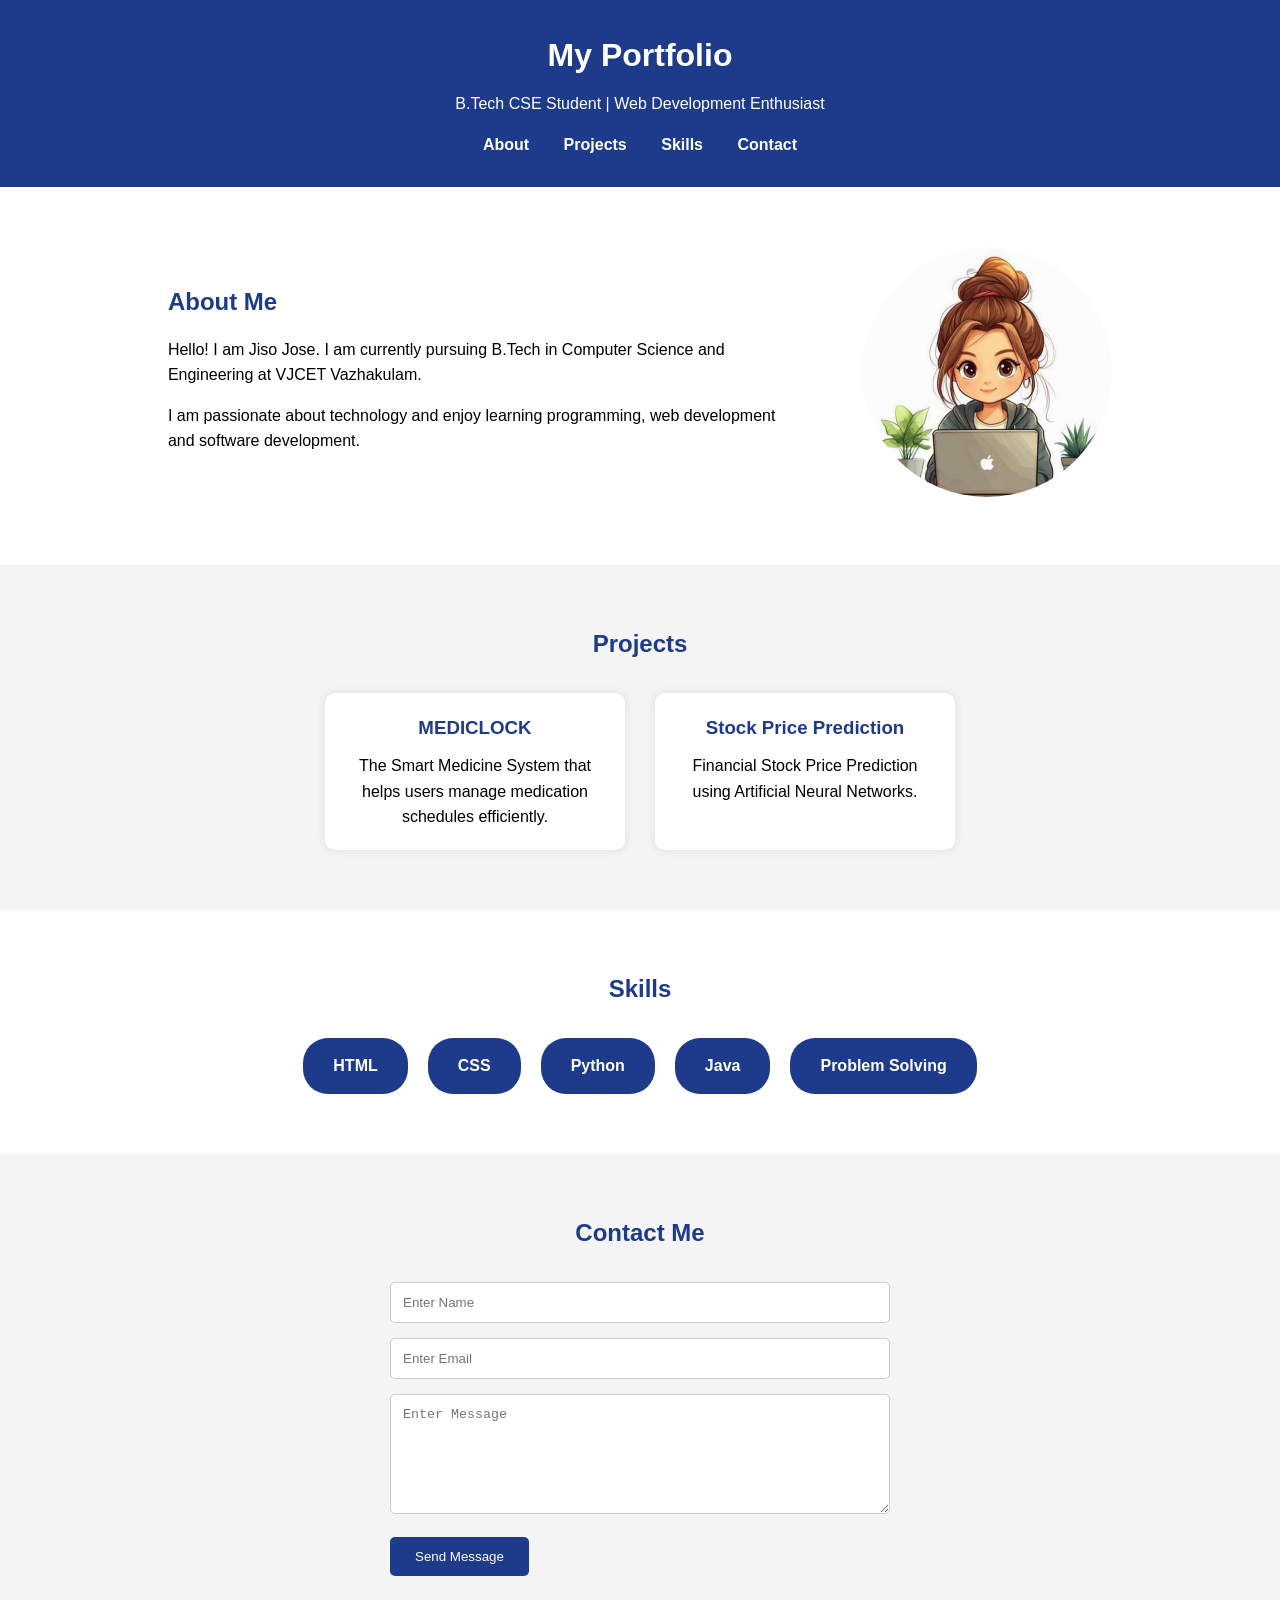
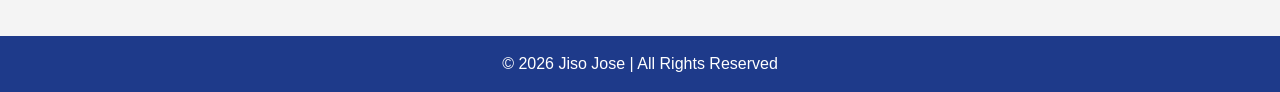
<file: index.html>
<!DOCTYPE html>
<html lang="en">
<head>
    <meta charset="UTF-8">
    <meta name="viewport" content="width=device-width, initial-scale=1.0">
    <title>Jiso Jose Portfolio</title>
    <link rel="stylesheet" href="style.css">
    <script src="script.js"></script>
</head>
<body>

    <header>
        <h1>My Portfolio</h1>
        <p>B.Tech CSE Student | Web Development Enthusiast</p>

        <nav>
            <a href="#about">About</a>
            <a href="#projects">Projects</a>
            <a href="#skills">Skills</a>
            <a href="#contact">Contact</a>
        </nav>
    </header>

    <section id="about" class="about">
        <div class="about-text">
            <h2>About Me</h2>

            <p>
                Hello! I am Jiso Jose. I am currently pursuing
                B.Tech in Computer Science and Engineering at
                VJCET Vazhakulam.
            </p>

            <p>
                I am passionate about technology and enjoy
                learning programming, web development and
                software development.
            </p>

            
        </div>

        <div class="about-image">
            <img src="image.jpeg" alt="Profile Image">
        </div>
    </section>

    <section id="projects">
        <h2 class="title">Projects</h2>

        <div class="project-container">

            <div class="card">
                <h3>MEDICLOCK</h3>
                <p>The Smart Medicine System that helps users
                manage medication schedules efficiently.</p>
            </div>

            <div class="card">
                <h3>Stock Price Prediction</h3>
                <p>Financial Stock Price Prediction using
                Artificial Neural Networks.</p>
            </div>

        </div>
    </section>

    <section id="skills">
        <h2 class="title">Skills</h2>

        <div class="skills-container">
            <div class="skill-box">HTML</div>
            <div class="skill-box">CSS</div>
            <div class="skill-box">Python</div>
            <div class="skill-box">Java</div>
            <div class="skill-box">Problem Solving</div>
        </div>
    </section>

    <section id="contact">
    <h2 class="title">Contact Me</h2>

    <form>
        <input type="text" id="name" placeholder="Enter Name">

        <input type="email" placeholder="Enter Email">

        <textarea placeholder="Enter Message"></textarea>

        <button type="button" onclick="showMessage()">
            Send Message
        </button>
    </form>
</section>

    <footer>
        <p>© 2026 Jiso Jose | All Rights Reserved</p>
    </footer>

</body>
</html>
</file>
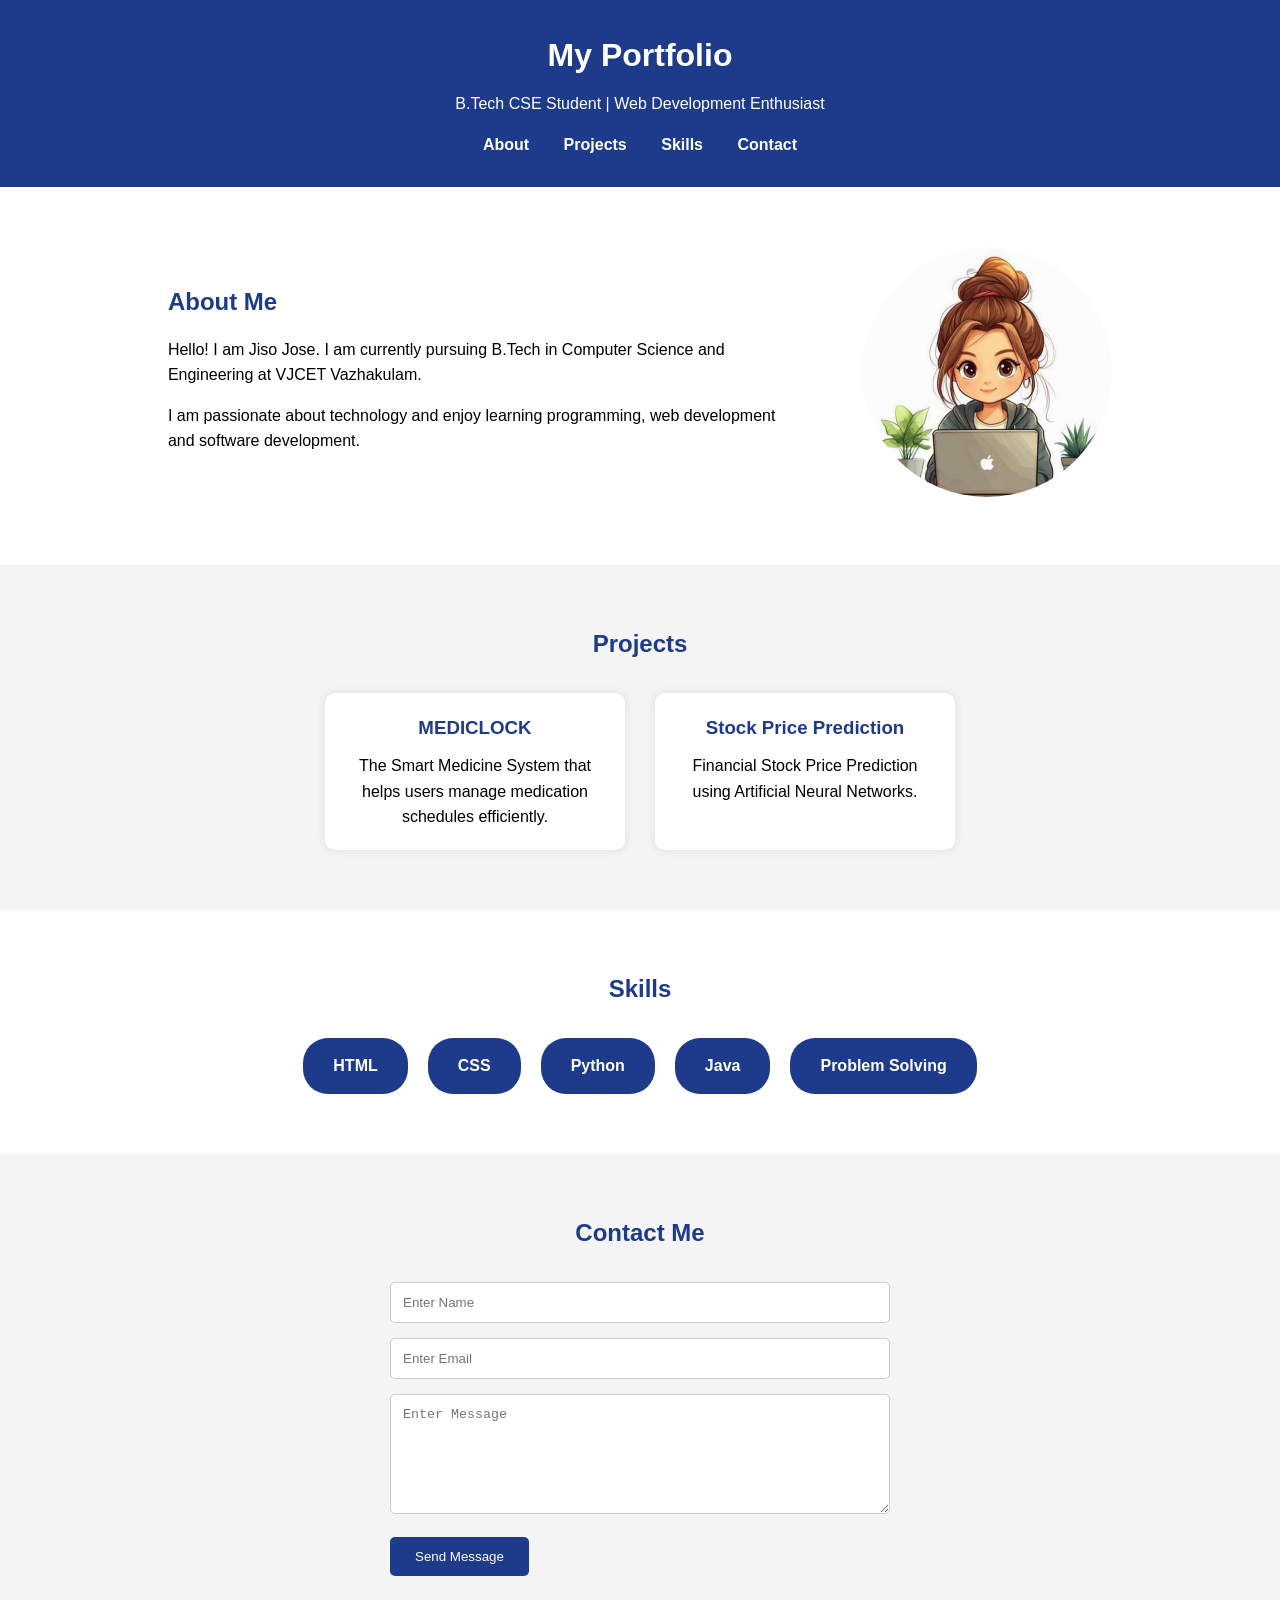
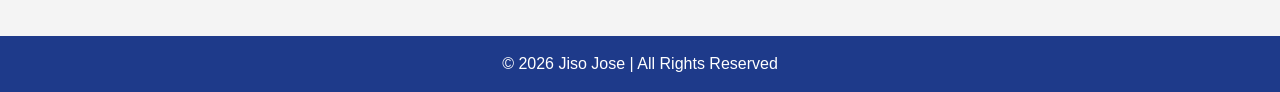
<file: my portfolio.html>
<!DOCTYPE html>
<html lang="en">
<head>
    <meta charset="UTF-8">
    <meta name="viewport" content="width=device-width, initial-scale=1.0">
    <title>Jiso Jose Portfolio</title>
    <link rel="stylesheet" href="style.css">
    <script src="script.js"></script>
</head>
<body>

    <header>
        <h1>My Portfolio</h1>
        <p>B.Tech CSE Student | Web Development Enthusiast</p>

        <nav>
            <a href="#about">About</a>
            <a href="#projects">Projects</a>
            <a href="#skills">Skills</a>
            <a href="#contact">Contact</a>
        </nav>
    </header>

    <section id="about" class="about">
        <div class="about-text">
            <h2>About Me</h2>

            <p>
                Hello! I am Jiso Jose. I am currently pursuing
                B.Tech in Computer Science and Engineering at
                VJCET Vazhakulam.
            </p>

            <p>
                I am passionate about technology and enjoy
                learning programming, web development and
                software development.
            </p>

            
        </div>

        <div class="about-image">
            <img src="image.jpeg" alt="Profile Image">
        </div>
    </section>

    <section id="projects">
        <h2 class="title">Projects</h2>

        <div class="project-container">

            <div class="card">
                <h3>MEDICLOCK</h3>
                <p>The Smart Medicine System that helps users
                manage medication schedules efficiently.</p>
            </div>

            <div class="card">
                <h3>Stock Price Prediction</h3>
                <p>Financial Stock Price Prediction using
                Artificial Neural Networks.</p>
            </div>

        </div>
    </section>

    <section id="skills">
        <h2 class="title">Skills</h2>

        <div class="skills-container">
            <div class="skill-box">HTML</div>
            <div class="skill-box">CSS</div>
            <div class="skill-box">Python</div>
            <div class="skill-box">Java</div>
            <div class="skill-box">Problem Solving</div>
        </div>
    </section>

    <section id="contact">
    <h2 class="title">Contact Me</h2>

    <form>
        <input type="text" id="name" placeholder="Enter Name">

        <input type="email" placeholder="Enter Email">

        <textarea placeholder="Enter Message"></textarea>

        <button type="button" onclick="showMessage()">
            Send Message
        </button>
    </form>
</section>

    <footer>
        <p>© 2026 Jiso Jose | All Rights Reserved</p>
    </footer>

</body>
</html>
</file>
<file: style.css>
*{
    margin:0;
    padding:0;
    box-sizing:border-box;
}

body{
    font-family:Arial, sans-serif;
    background:#f4f4f4;
    line-height:1.6;
}

/* Header */

header{
    background:#1e3a8a;
    color:white;
    text-align:center;
    padding:30px;
}

header h1{
    margin-bottom:10px;
}

nav{
    margin-top:15px;
}

nav a{
    color:white;
    text-decoration:none;
    margin:0 15px;
    font-weight:bold;
}

nav a:hover{
    color:yellow;
}

/* About Section */

.about{
    display:flex;
    justify-content:space-around;
    align-items:center;
    padding:60px 10%;
    background:white;
}

.about-text{
    width:60%;
}

.about-text h2{
    margin-bottom:15px;
    color:#1e3a8a;
}

.about-text p{
    margin-bottom:15px;
}

.about-text button{
    background:#1e3a8a;
    color:white;
    border:none;
    padding:10px 20px;
    border-radius:5px;
    cursor:pointer;
}

.about-image img{
    width:250px;
    height:250px;
    border-radius:50%;
    object-fit:cover;
}

/* Titles */

.title{
    text-align:center;
    color:#1e3a8a;
    margin-bottom:30px;
}

/* Projects */

#projects{
    padding:60px 20px;
}

.project-container{
    display:flex;
    justify-content:center;
    gap:30px;
    flex-wrap:wrap;
}

.card{
    background:white;
    width:300px;
    padding:20px;
    border-radius:10px;
    box-shadow:0 0 10px rgba(0,0,0,0.1);
    text-align:center;
}

.card h3{
    color:#1e3a8a;
    margin-bottom:10px;
}

/* Skills */

#skills{
    padding:60px 20px;
    background:white;
}

.skills-container{
    display:flex;
    justify-content:center;
    flex-wrap:wrap;
    gap:20px;
}

.skill-box{
    background:#1e3a8a;
    color:white;
    padding:15px 30px;
    border-radius:25px;
    font-weight:bold;
}

/* Contact */

#contact{
    padding:60px 20px;
}

form{
    max-width:500px;
    margin:auto;
}

input,
textarea{
    width:100%;
    padding:12px;
    margin-bottom:15px;
    border:1px solid #ccc;
    border-radius:5px;
}

textarea{
    height:120px;
}

form button{
    background:#1e3a8a;
    color:white;
    border:none;
    padding:12px 25px;
    border-radius:5px;
    cursor:pointer;
}

/* Footer */

footer{
    background:#1e3a8a;
    color:white;
    text-align:center;
    padding:15px;
}

/* Responsive */

@media(max-width:768px){

    .about{
        flex-direction:column;
        text-align:center;
    }

    .about-text{
        width:100%;
        margin-bottom:20px;
    }

    .about-image img{
        width:200px;
        height:200px;
    }
}
</file>
